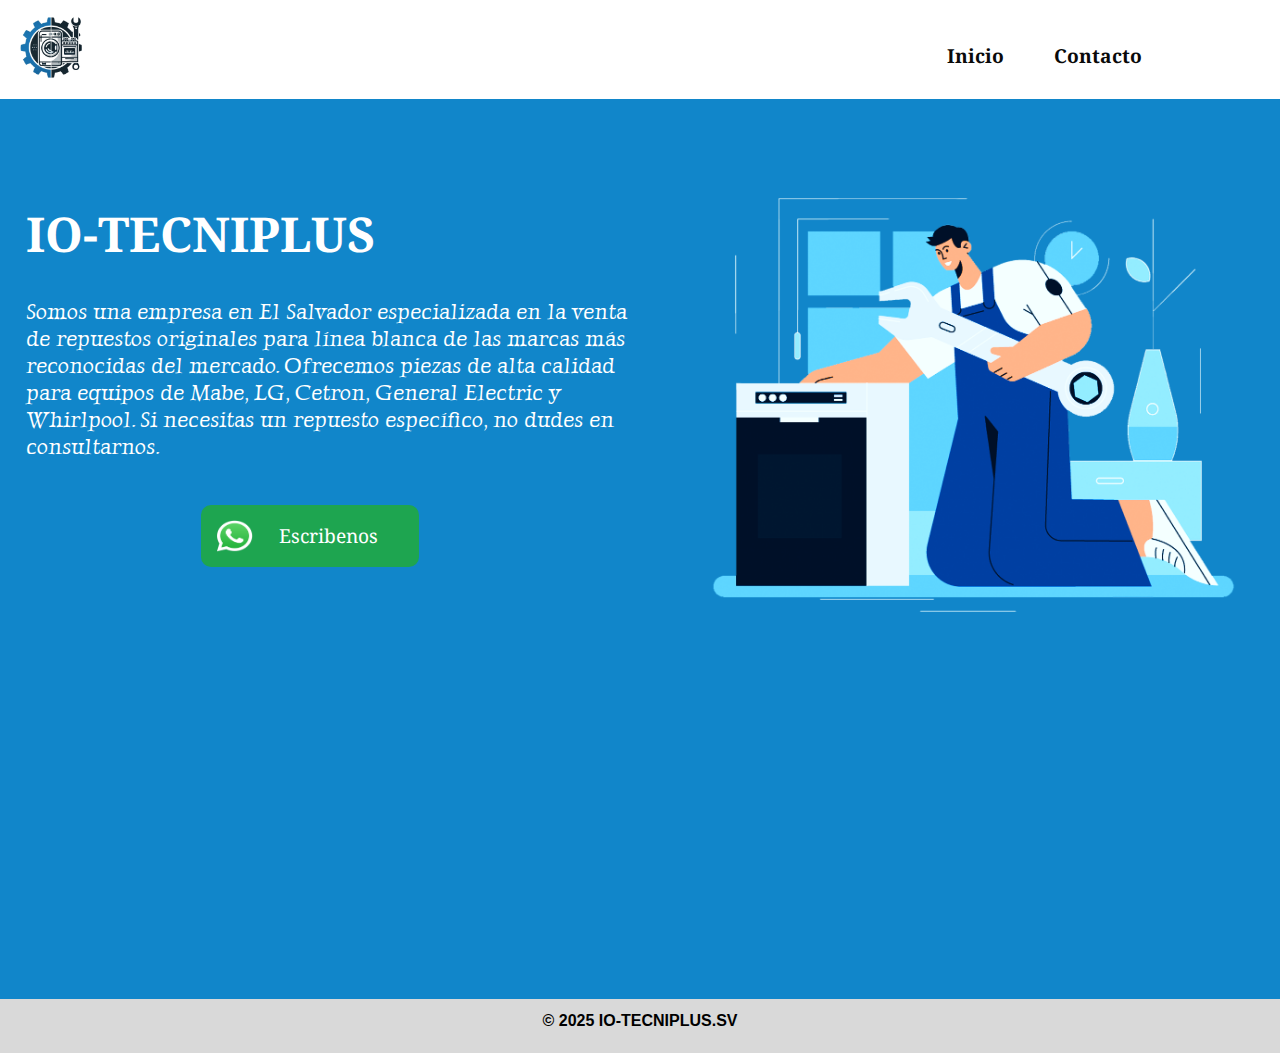
<file: index.html>
<!DOCTYPE html>
<html lang="SV">
<head>
    <meta charset="UTF-8">
    <meta name="viewport" content="width=device-width, initial-scale=1.0">
    <link rel="icon" href="img/icono.png" type="image/x-icon">
    <link rel="stylesheet" href="style.css">
    <title>Io-Tecniplus</title>
</head>
<body>

    <header id="menu-principal">
        <img class="icono_menu" src="img/logo.png">

        <nav id="menu_img">
            <a class="link-menu" href="index.html">Inicio</a>
            <a class="link-menu" href="servicio.html" disabled>Contacto</a>
        </nav>
    </header>

    <main id="presentacion">

        <section id="presentacion_informacion">

            <h1 class="titulo_Uno">IO-TECNIPLUS</h1>

            <p class="informacion">
                Somos una empresa en El Salvador especializada en la venta de repuestos originales 
                para línea blanca de las marcas más reconocidas del mercado. Ofrecemos piezas de alta calidad 
                para equipos de Mabe, LG, Cetron, General Electric y Whirlpool. 
                Si necesitas un repuesto específico, no dudes en consultarnos.
            </p>

            <a class="btn_what" href="https://wa.me/50368642222">
                <section class="boton_what">
                    <img class="Whatsap" src="img/w.png">
                    <label class="what_txt">Escribenos</label>
                </section>
            </a>    

        </section>  

        <section id="presentacion_imagen">
            <img class="presentacion_img" src="img/imagen1.png">
        </section>
    </main>

    <footer id="footer">
        <section class="copy"> © 2025 IO-TECNIPLUS.SV </section>
    </footer>
</body>
</html>
</file>
<file: style.css>
@import url('https://fonts.googleapis.com/css2?family=Noto+Serif:ital,wght@0,100..900;1,100..900&display=swap');
@import url('https://fonts.googleapis.com/css2?family=Luxurious+Roman&display=swap');
@import url('https://fonts.googleapis.com/css2?family=Cinzel:wght@400..900&display=swap');
@import url('https://fonts.googleapis.com/css2?family=Quicksand:wght@300..700&display=swap');
:root{
    --font-family:"Noto Serif", serif;
    --fontdos-family: "Luxurious Roman", serif;
    --fonttres-family: "Cinzel", serif;
    --fontcuatro-family: "Quicksand", sans-serif;
}
* {
    padding: 0;
    margin: 0;
    border: 0;
}

/* Global Styles */
body {
    background-color: #1186ca;
    font-family: Arial, sans-serif;
}

#menu-principal {
    display: flex;
    justify-content: space-between;
    align-items: center;
    width: 100%;
    background-color: rgb(255,255,255);
    height: 11vh;
}

#menu_img {
    color: aliceblue;
    width: 25%;
    padding: 2% 1% 1% 6%;
    gap: 50px;
    display: flex;
}

.icono_menu {
    width: 6%;
    padding: 0.9% 1% 1% 1%;
    gap: 15px;
    display: flex;
}

.link-menu {
    font-size: 1.2rem;
    font-weight: bold;
    font-family: var(--font-family);
    color: rgb(10, 10, 10);
    text-decoration: none;
}

.link-menu:hover {
    color: #215a7a;
    cursor: pointer;
    transition: 0s;
}

/* Main Section */
#presentacion {
    display: flex;
    justify-content: space-between;
    width: 100%;
    height: 100vh;
}

#presentacion_informacion {
    color: #ffff;
    width: 50%;
    padding: 8% 0% 0% 2%;
    height: 400px;
}

.titulo_Uno {
    font-size: 3rem;
    font-family: var(--font-family);
}

.informacion {
    padding: 5% 0% 0% 0%;
    font-size: 1.4rem;
    font-family: var(--fontdos-family);
}

.btn_what {
    text-decoration: none;
}

.btn_what:hover {
    cursor: pointer;
}

.Whatsap {
    width: 20%;
}

.boton_what {
    background-color: #1ea550;
    margin: 45px 0px 0px 175px;
    padding: 15px;
    border-radius: 10px;
    width: 30%;
    height: 2em;
    display: flex;
    gap: 0%;
}

.boton_what:hover {
    cursor: pointer;
    background-color: #075E54;
}

.what_txt {
    color: #ffff;
    margin: 1% auto;
    font-size: 1.2rem;
    font-weight: 10%;
    font-family: var(--font-family);
}

.what_txt {
    cursor: pointer;
}

/* Presentation Image */
#presentacion_imagen {
    width: 50%;
    height: 500px;
}

.presentacion_img {
    width: 88%;
    padding: 0% 0% 0% 7%;
    margin: -25px auto;
}

/*Pagina servicios*/
#presentacionServicio{
    width: 100%;
    height: 50%;
    background: linear-gradient(90deg, rgba(2,0,36,1) 0%, rgba(9,9,121,1) 35%, rgba(0,212,255,1) 100%);
}

/*Bloque de ubicacion*/
#blcUbicacion{
    width: 100%;
    height: 100vh;
    display: flex;
}

#maps{
    margin: auto;
    min-width: 300px;
    max-width: 600px;
    height: 350px;
    border-radius: 15px;
    overflow: hidden;
    box-shadow: 0px 4px 10px rgba(0, 0, 0);
    transition: transform 0.3s ease-in-out;
}
#maps:hover {
    transform: scale(1.02);
}

.direccion{
    font-family: var(--fontdos-family);
    width: 45%;
    height: 400px;
    margin: auto;
    border-radius: 15px;
    text-align: center;
}
.textDireccion{
    color: #ffffff;
    font-family: var(--fonttres-family);
    font-size: 2em;
    padding: 7% 2%;
}
.DireccionDos{
    font-size: 1.5em;
    padding: 2%;
    font-family: var(--fontcuatro-family);
    color: #ffffff;
}
.btWaze{
    margin: 15px auto;
    background-color:#08b4f3 ;
    width: 25%;
    height: 60px;
    text-decoration: none;
    border-radius: 15px;
}
.icoWaze{
    width: 140%;
    margin: 10px -30px;
}
.btWaze:hover{
    background-color: #08b4f3;
    box-shadow: 0px 0px 10px rgb(0, 136, 255, 0.15);
    transition: transform 0.3s ease-in-out;
    transform: scale(0.8);
    cursor: pointer;
}
/*Bloque dos IO-TECNIPLUS*/
#presentacionDosSe{
    background-color: #ffff;
    width: 100%;
}

/*slider de imagenes*/
#container-slider{
    position: relative;
    display: block;
    width: 100%;
}
#slider {
    position: relative;
    display: block;
    width: 100%;
    min-height: 600px;
}
#slider li {
    background-repeat: no-repeat;
    background-size: cover;
    background-position: center;
    position: absolute !important;
    top: 0 !important;
    left: 0 !important;
    width: 100%;
    height: 100%;
    display: block;
    -webkit-transition: opacity 1s;
    -moz-transition: opacity 1s;
    -ms-transition: opacity 1s;
    -o-transition: opacity 1s;
    transition: opacity 1s;
    z-index: -1;
    opacity: 0;
}
#container-slider .arrowPrev, #container-slider .arrowNext{
    font-size: 30pt;
    color: rgba(204, 204, 204, 0.65);
    cursor: pointer;
    position: absolute;
    top: 50%;
    left: 50px;
    z-index: 2; 
}
#container-slider .arrowNext {
    left: initial;
    right: 50px !important;
}
.content_slider{
    padding: 15px 30px;
    color: #FFF;
    width: 100%;
    height: 100%;
}
.content_slider div{
    text-align: center;
}
.content_slider h2{
    font-family: 'arial';
    font-size: 30pt;
    letter-spacing: 1px;
    text-transform: uppercase;
    margin-bottom: 20px;
}
.content_slider p {
    font-size: 15pt;
    font-family: 'arial';
    color: #FFF;
    margin-bottom: 20px;
}
#slider li .content_slider{
    background: rgba(0, 0, 0, 0.45);
    padding: 5px 0px;
}
.content_slider{
    display: -webkit-flex;
    display: -moz-flex;
    display: -ms-flex;
    display: -o-flex;
    display: flex;
    justify-content: center;
    align-items: center;
}
.btnSlider{
    color: #FFF;
    font-size: 15pt;
    font-family: 'arial';
    letter-spacing: 1px;
    padding: 10px 50px;
    border: 1px solid #CCC;
    background: rgba(13, 13, 13, 0.55);
    border-radius: 31px;
    text-decoration: none;
    transition: .5s all;
}
.btnSlider:hover{
    background: #111;
    border: 1px solid #111;
}
.listslider {
    position: absolute;
    display: -webkit-flex;
    display: -moz-flex;
    display: -ms-flex;
    display: -o-flex;
    display: flex;
    justify-content: space-between;
    align-items: center;
    left: 50%;
    bottom: 5%;
    list-style: none;
    z-index: 2;
    transform: translateX(-50%);
}
.listslider li {
    border-radius: 50%;
    width: 10px;
    height: 10px;
    cursor: pointer;
    margin: 0 5px;
}
.listslider li a {
    background: #CCC;
    border-radius: 50%;
    width: 100%;
    height: 100%;
    display: block;
}
.item-select-slid {
    background: #FFF  !important;
}
/* Footer */
#footer {
    background-color: #D9D9D9;
    width: 100%;
    height: 6vh;
    font-weight: bold;
}
.copy{
    height: 4vh;
    width: 100%;
    padding: 1% 0% 0% 0%;
    text-align: center;
}
/* Media Queries for Responsiveness */

@media (max-width: 768px) {
    /* Adjusting Menu */
    #menu-principal {
        width: 100%;
        height: 7vh;
    }

    #menu_img {
        padding: 2%;
    }

    .icono_menu {
        width: 10%;
        justify-content: flex-start;
    }

    .link-menu {
        font-size: 1.2rem;
        margin-top: 10px;
    }

    /* Adjusting Presentation Section */
    #presentacion {
        flex-direction: column-reverse;
        height: 100vh;
        width: auto;
        justify-content: center;
        align-items: center;
    }

    #presentacion_informacion {
        width: 98%;
        height: auto;
    }

    .titulo_Uno {
        font-size: 3rem;
    }

    .informacion {
        font-size: 1.5rem;
    }

    .boton_what {
        margin: 25px auto;
        width: 25%;
        justify-content: center;
    }

    .presentacion_img {
        width: 110%;
        padding: 0;
        margin: 0px auto;
    }
    #container-slider{
        position: relative;
        display: block;
        width: 100%;
    }
    #slider {
        position: relative;
        display: block;
        width: 100%;
        min-height: 600px;
    }
    #maps, .direccion {
        width: 50%;
        height: 600px;
        font-size: 1.5em;
    }
    #maps{
        height: 400px;
        margin: 15px 65px auto;
    }
    #blcUbicacion{
        width: 95%;
        height: auto;
        display: block;
    }
    .btWaze{
        margin: 20px auto;
        background-color:#08b4f3 ;
        width: 40%;
        height: 85px;
        text-decoration: none;
        border-radius: 15px;
    }
    .icoWaze{
        width: 140%;
        margin: 5px -65px;
    }
    #footer{
        width: 100%;
    }
    .copy{
        font-size: 1.5em;
    }
}

@media (max-width: 480px) {
    /* Small screen adjustments */
    #menu-principal {
        width: auto;
        height: auto;
    }
    .link-menu {
        font-size: 1rem;
        padding: 0% 0% 0% 0%;
    }
    #menu_img {
        gap: 25px;
        margin: 0px 45px auto;
    }
    .titulo_Uno {
        font-size: 2.5rem;
    }
    .informacion {
        font-size: 100%;
    }
    .boton_what {
        margin: 20px auto;
        width: 40%;
        justify-content: center;
    }
    #presentacion{
        width: 100%;
        height: 100vh;
    }
    #presentacion_informacion {
        width: 90%;
        padding: 0% 0% 0% 5%;
        height: auto;
    }
    .presentacion_img {
        width: 100%;
    }
    #presentacion_imagen{
        height: auto;
        width: auto;
    }

    /*pagina contacto*/
    #maps, .direccion {
        width: 45%;
        height: 400px;
        padding: 1px;
        font-size: 0.8em;
    }
    #maps{
        height: 200px;
        margin: 45px auto;
    }
    #blcUbicacion{
        width: 90%;
        height: auto;
        display: block;
    }
    .btWaze{
        margin: 20px auto;
        background-color:#08b4f3 ;
        width: 50%;
        height: 60px;
        text-decoration: none;
        border-radius: 15px;
    }
    .icoWaze{
        width: 150%;
        margin: 2.8px -75px;
    }
    /*Pie de pagina*/

    #footer{
        width: 100%;
        height: 5vh;
    }
    .copy{
        height: 4vh;
        width: 100%;
        padding: 2% 0% 0% 0%;
        text-align: center;
    }
}

@media (max-width: 375px){
    #menu-principal {
        width: 99.9%;
        height: auto;
    }
    #presentacion{
        height: 140vh;
        width: 99.9%;
    }
    #footer{
        width: 100%;
        height: 5vh;
    }
    .copy{
        height: 4vh;
        width: 100%;
        padding: 2% 0% 0% 0%;
        text-align: center;
    }
    #maps, .direccion {
        width: 50%;
        height: 400px;
        font-size: 0.8em;
        margin: 20px 0px 0px;
        padding: 15px 0px 15px;
    }
    #maps{
        height: auto;
        margin: 15px auto;
    }
    #blcUbicacion{
        width: 90%;
        height: auto;
        display: block;
    }
    .btWaze{
        margin: 20px auto;
        background-color:#08b4f3 ;
        width: 55%;
        height: 60px;
        text-decoration: none;
        border-radius: 15px;
    }
    .icoWaze{
        width: 140%;
        margin: 5px -45px;
    }
}



/*slide*/
@media screen and (max-width: 992px) {
    #maps, .direccion {
        width: 100%;
        padding: 10px;
    }
}

/* Teléfonos */
@media screen and (max-width: 600px) {
    #container-slider{
        position: relative;
        display: block;
        width: 100%;
    }
    #slider {
        position: relative;
        display: block;
        width: 100%;
        min-height: 250px;
    }
    .content_slider h2 {
        font-size: 1.5rem;
    }

    .content_slider p {
        font-size: 1rem;
    }

    .btnSlider {
        font-size: 1rem;
        padding: 8px 30px;
    }

    #container-slider .arrowPrev,
    #container-slider .arrowNext {
        font-size: 20pt;
        margin: 25px auto;
    }
}
</file>
